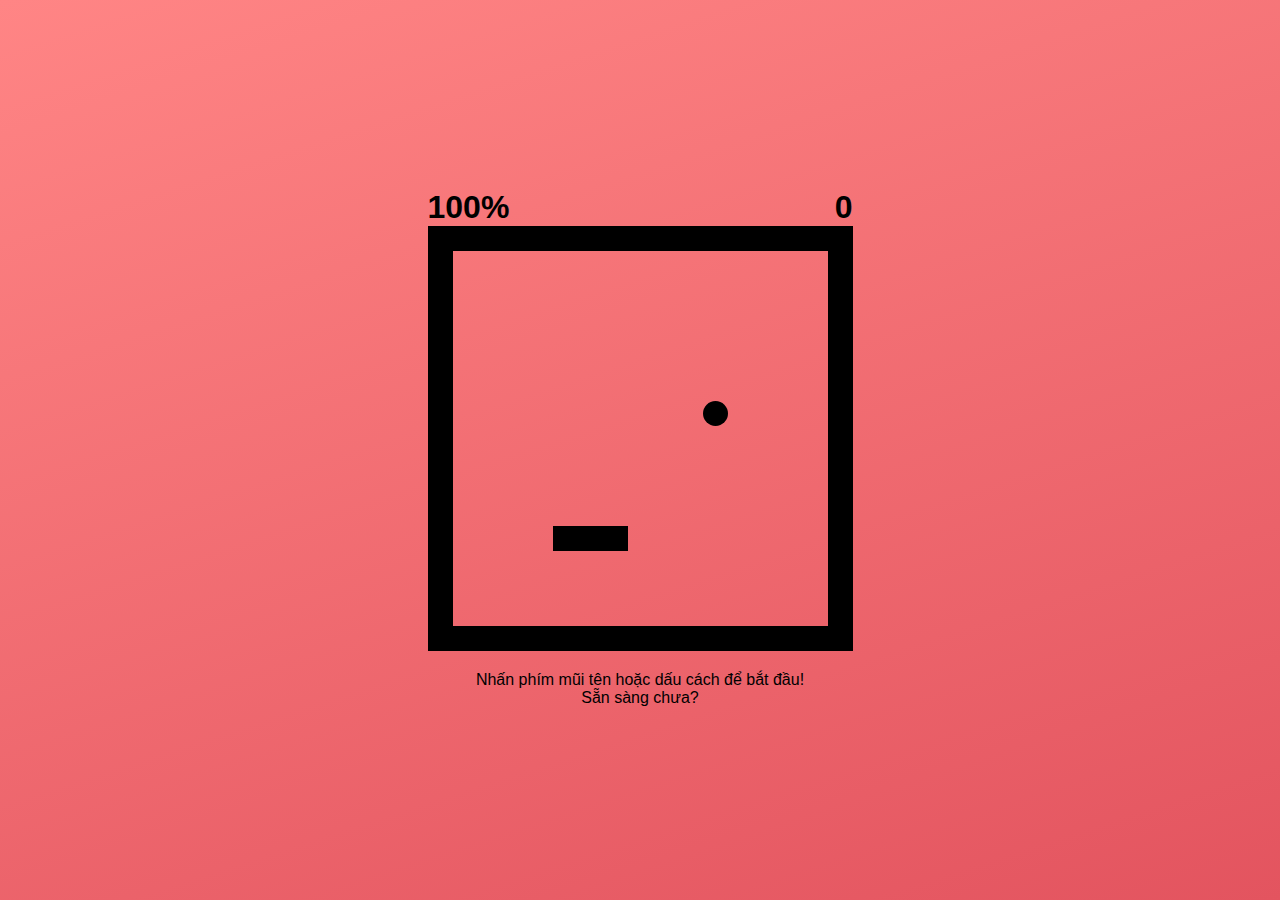
<file: index.html>
<!DOCTYPE html>
<html lang="en">
<head>
  <meta charset="UTF-8">
  <title>Snake Gaming</title>
</head>
<body>
<div class="container">
  <header>
    <div class="contrast">100%</div>
    <div class="score">0</div>
  </header>
  <div class="grid"></div>
  <footer>Nhấn phím mũi tên hoặc dấu cách để bắt đầu!
    <div>Sẵn sàng chưa?
  </div>
  </footer>
<script src="js.js"></script>
<link rel="stylesheet" href="test-Case.css">
</body>
</html>
</file>
<file: test-Case.css>
html,
body {
    height: 100%;
    margin: 0;
}

body {
    --size: 15px;
    --color: black;
    font-family: "Segoe UI", Tahoma, Geneva, Verdana, sans-serif;
    color: var(--color);
    background-color: #ff8585;
    background: linear-gradient(
            162deg,
            rgba(255, 133, 133, 1) 0%,
            rgba(227, 84, 95, 1) 100%
    );
}

footer {
    font-size: 0.8em;
}

@media (min-height: 425px) {
    body {
        --size: 25px;
    }

    footer {
        height: 40px;
        font-size: 1em;
    }
}

.container {
    display: flex;
    flex-direction: column;
    justify-content: center;
    align-items: center;
    height: 100%;
}

header {
    display: flex;
    justify-content: space-between;
    width: calc(var(--size) * 17);
    font-size: 2em;
    font-weight: 900;
}

.grid {
    display: grid;
    grid-template-columns: repeat(15, auto);
    grid-template-rows: repeat(15, auto);
    border: var(--size) solid var(--color);
}
.tile {
    position: relative;
    width: var(--size);
    height: var(--size);
}
.content {
    position: absolute;
    width: 100%;
    height: 100%;
}

footer {
    margin-top: 20px;
    max-width: calc(var(--size) * 17);
    text-align: center;
}

footer a:visited {
    color: inherit;
}
</file>
